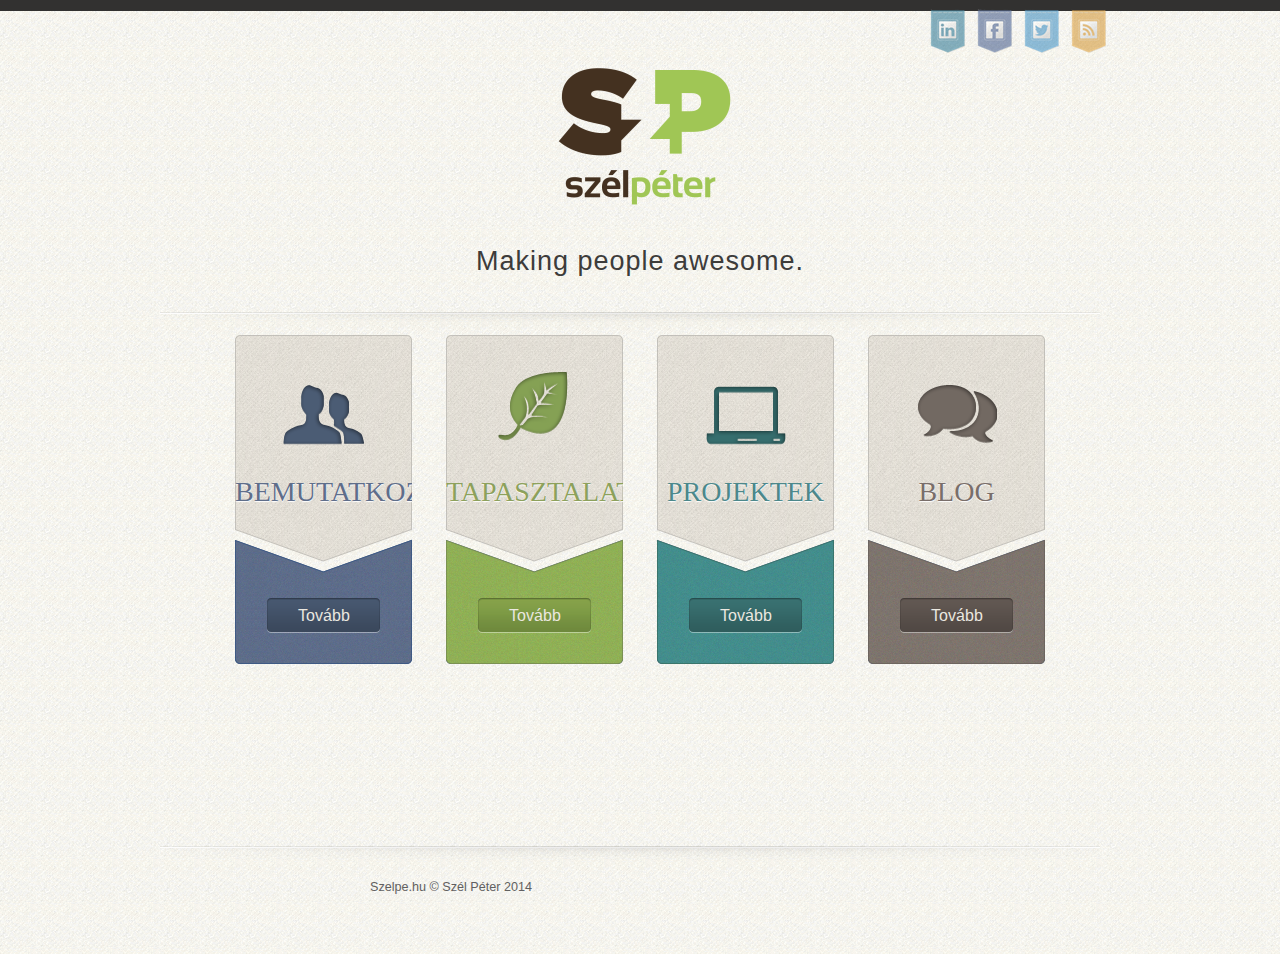
<file: index.html>
<!DOCTYPE html>
<html lang="hu">

<head>
    <meta charset="utf-8" />
    <title>Szél Péter</title>
    <meta name="keywords" content="Szél Péter" />
    <meta name="description" content="Szél Péter, ASP.NET, JavaScript fejlesztő" />
    <link rel="canonical" href="http://szelpeter.hu/" />
    <meta property="og:locale" content="hu_HU" />
    <meta property="og:type" content="website" />
    <meta property="og:title" content="Szél Péter" />
    <meta property="og:description" content="Szél Péter | ASP.NET, JavaScript fejlesztő." />
    <meta property="og:url" content="http://szelpeter.hu/" />
    <meta property="og:site_name" content="Szél Péter" />
    <link rel="stylesheet" href="Styles/fonts.css" type="text/css">
    <link rel="stylesheet" href="Styles/reset.css" type="text/css">
    <link rel="stylesheet" href="Styles/grid.css" type="text/css">
    <link rel="stylesheet" href="Styles/style.css" type="text/css">
    <link rel="stylesheet" href="https://fonts.googleapis.com/css?family=Arimo&subset=latin,latin-ext" type="text/css">
    <meta content="IE=edge,chrome=1" name="X-UA-Compatible" />
    <meta name="msvalidate.01" content="F0E279521137590501399DAA8259F652" />
    <link rel="shortcut icon" type="image/x-icon" href="Images/favicon.ico">
    <style>
        section {
            min-height: 85vh;
        }

        img[src~="Images/me.jpg"] {
            float: right;
        }
    </style>
</head>

<body>
    <section>
        <!--==============================header=================================-->

        <header class="main homepage" style="position: relative">
            <div id="FollowMe" style="top: -55px; right: 10px; width: auto;">
                <a href="https://www.linkedin.com/in/peterszel/" class="Linkedin" target="_blank">
                    <img src="Images/SocialBanners/Linkedin.png" alt="Linkedin" width="48" height="48" />
                </a>
                <a href="https://www.facebook.com/szel.peter" class="Facebook" target="_blank">
                    <img src="Images/SocialBanners/Facebook.png" alt="Facebook" width="48" height="48" />
                </a>
                <a href="https://twitter.com/szelpe" class="Twitter" target="_blank">
                    <img src="Images/SocialBanners/Twitter.png" alt="Twitter" width="48" height="48" />
                </a>
                <a href="/rss" class="RSS" target="_blank">
                    <img src="Images/SocialBanners/RSS.png" alt="RSS" width="48" height="48" />
                </a>
            </div>
            <h1>
                <a class="logo" href="/">
                    Szél Péter
                </a>
            </h1>
            <h3>Making people awesome.</h3>
            <div class="line"></div>
        </header>
        <!--==============================content================================-->
        <main id="mainSelect">
            <ul class="banners">
                <li>
                    <a href="https://www.linkedin.com/in/peterszel/">
                        <span class="ban_grey">
                            <img src="Images/pic_1000.png" alt="" class="pics" />
                            <span class="bannerCont col1">bemutatkozás</span>
                        </span>
                        <span class="grey_part"></span>
                        <span class="ban_color">
                            <img src="Images/banner_1.png" alt="" class="colorNoize" />
                            <div class="btn_anim1">Tovább</div>
                        </span>
                    </a>
                </li>
                <li>
                    <a href="https://www.linkedin.com/in/peterszel/">
                        <span class="ban_grey">
                            <img src="Images/pic_2000.png" alt="" class="pics">
                            <span class="bannerCont col2">tapasztalat</span>
                        </span>
                        <span class="grey_part"></span>
                        <span class="ban_color">
                            <img src="Images/banner_2.png" alt="" class="colorNoize">
                            <div class="btn_anim2">Tovább</div>
                        </span>
                    </a>
                </li>
                <li>
                    <a href="https://www.linkedin.com/in/peterszel/">
                        <span class="ban_grey">
                            <img src="Images/pic_3000.png" alt="" class="pics">
                            <span class="bannerCont col3">projektek</span>
                        </span><span class="grey_part"></span>
                        <span class="ban_color">
                            <img src="Images/banner_3.png" alt="" class="colorNoize">
                            <div class="btn_anim3">Tovább</div>
                        </span>
                    </a>
                </li>
                <li>
                    <a href="https://blog.szelpe.hu">
                        <span class="ban_grey">
                            <img src="Images/pic_4000.png" alt="" class="pics"><span class="bannerCont col4">Blog</span>
                        </span>
                        <span class="grey_part"></span>
                        <span class="ban_color">
                            <img src="Images/banner_4.png" alt="" class="colorNoize">
                            <div class="btn_anim4">Tovább</div>
                        </span>
                    </a>
                </li>
                <!--
        <li class="lastbaner">
            <a href="google.com">
                <span class="ban_grey">
                    <img src="Images/pic_5000.png" alt="" class="pics"><span class="bannerCont col5">kapcsolat</span></span><span class="grey_part"></span>
                <span class="ban_color">
                    <img src="Images/banner_5.png" alt="" class="colorNoize">
                    <span class="btn_anim5">Tovább</span>
                </span>
            </a>
        </li>
        -->
            </ul>
        </main>
    </section>

    <!--==============================footer=================================-->
    <footer>
        <div class="main">
            <div class="lineFooter"></div>
            <div class="footer_fig3">
            </div>
            <div class="footer_fig">
                Szelpe.hu © Szél Péter 2014
            </div>
            <div class="footer_fig2">

            </div>
        </div>
    </footer>
    <script>
        (function (i, s, o, g, r, a, m) {
            i['GoogleAnalyticsObject'] = r; i[r] = i[r] || function () {
                (i[r].q = i[r].q || []).push(arguments)
            }, i[r].l = 1 * new Date(); a = s.createElement(o),
                m = s.getElementsByTagName(o)[0]; a.async = 1; a.src = g; m.parentNode.insertBefore(a, m)
        })(window, document, 'script', '//www.google-analytics.com/analytics.js', 'ga');

        ga('create', 'UA-50177817-2', 'szelpe.hu');
        ga('send', 'pageview');

    </script>
    <script src="Scripts/jquery.js" type="text/javascript"></script>
    <script src="Scripts/jquery.easing.js" type="text/javascript"></script>
    <script src="Scripts/jquery.sprites.js" type="text/javascript"></script>
    <script src="Scripts/script.js" type="text/javascript"></script>
    <script src="Scripts/jquery.scrollTo.min.js" type="text/javascript"></script>
    <script src="Scripts/scroll.js" type="text/javascript"></script>

</body>

</html>
</file>
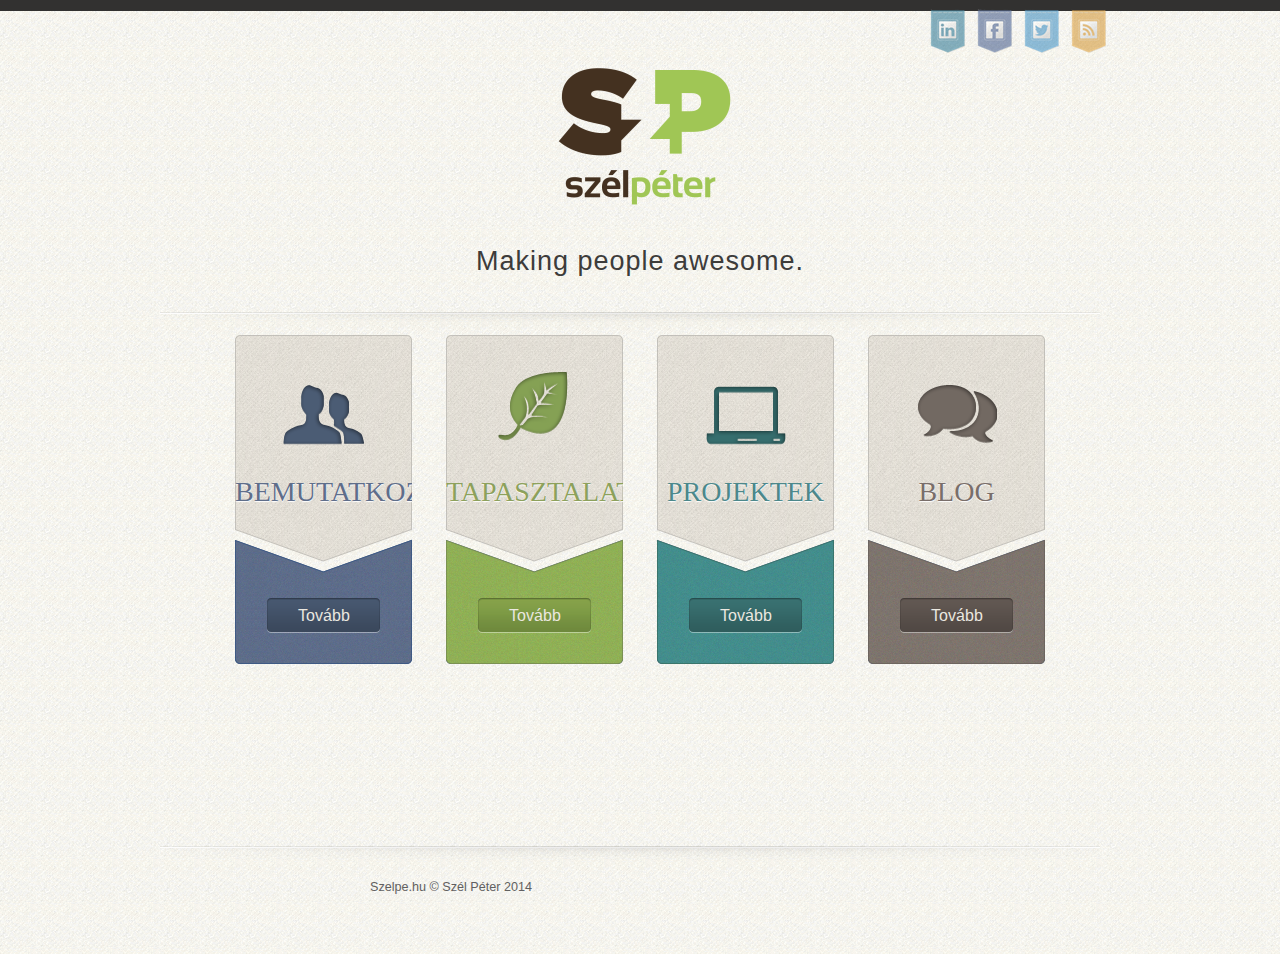
<file: index.src.html>
<!DOCTYPE html>
<html lang="hu">

<head>
    <meta charset="utf-8" />
    <title>Szél Péter</title>
    <meta name="keywords" content="Szél Péter" />
    <meta name="description" content="Szél Péter, ASP.NET, JavaScript fejlesztő" />
    <link rel="canonical" href="http://szelpeter.hu/" />
    <meta property="og:locale" content="hu_HU" />
    <meta property="og:type" content="website" />
    <meta property="og:title" content="Szél Péter" />
    <meta property="og:description" content="Szél Péter | ASP.NET, JavaScript fejlesztő." />
    <meta property="og:url" content="http://szelpeter.hu/" />
    <meta property="og:site_name" content="Szél Péter" />
    <link rel="stylesheet" href="Styles/fonts.css" type="text/css">
    <link rel="stylesheet" href="Styles/reset.css" type="text/css">
    <link rel="stylesheet" href="Styles/grid.css" type="text/css">
    <link rel="stylesheet" href="Styles/style.css" type="text/css">
    <link rel="stylesheet" href="https://fonts.googleapis.com/css?family=Arimo&subset=latin,latin-ext" type="text/css">
    <meta content="IE=edge,chrome=1" name="X-UA-Compatible" />
    <meta name="msvalidate.01" content="F0E279521137590501399DAA8259F652" />
    <link rel="shortcut icon" type="image/x-icon" href="Images/favicon.ico">
    <style>
        section {
            min-height: 85vh;
        }

        img[src~="Images/me.jpg"] {
            float: right;
        }
    </style>
</head>

<body>
    <section>
        <!--==============================header=================================-->

        <header class="main homepage" style="position: relative">
            <div id="FollowMe" style="top: -55px; right: 10px; width: auto;">
                <a href="https://www.linkedin.com/in/peterszel/" class="Linkedin" target="_blank">
                    <img src="Images/SocialBanners/Linkedin.png" alt="Linkedin" width="48" height="48" />
                </a>
                <a href="https://www.facebook.com/szel.peter" class="Facebook" target="_blank">
                    <img src="Images/SocialBanners/Facebook.png" alt="Facebook" width="48" height="48" />
                </a>
                <a href="https://twitter.com/szelpe" class="Twitter" target="_blank">
                    <img src="Images/SocialBanners/Twitter.png" alt="Twitter" width="48" height="48" />
                </a>
                <a href="/rss" class="RSS" target="_blank">
                    <img src="Images/SocialBanners/RSS.png" alt="RSS" width="48" height="48" />
                </a>
            </div>
            <h1>
                <a class="logo" href="/">
                    Szél Péter
                </a>
            </h1>
            <h3>Making people awesome.</h3>
            <div class="line"></div>
        </header>
        <!--==============================content================================-->
        <main id="mainSelect">
            <ul class="banners">
                <li>
                    <a href="https://www.linkedin.com/in/peterszel/">
                        <span class="ban_grey">
                            <img src="Images/pic_1000.png" alt="" class="pics" />
                            <span class="bannerCont col1">bemutatkozás</span>
                        </span>
                        <span class="grey_part"></span>
                        <span class="ban_color">
                            <img src="Images/banner_1.png" alt="" class="colorNoize" />
                            <div class="btn_anim1">Tovább</div>
                        </span>
                    </a>
                </li>
                <li>
                    <a href="https://www.linkedin.com/in/peterszel/">
                        <span class="ban_grey">
                            <img src="Images/pic_2000.png" alt="" class="pics">
                            <span class="bannerCont col2">tapasztalat</span>
                        </span>
                        <span class="grey_part"></span>
                        <span class="ban_color">
                            <img src="Images/banner_2.png" alt="" class="colorNoize">
                            <div class="btn_anim2">Tovább</div>
                        </span>
                    </a>
                </li>
                <li>
                    <a href="https://www.linkedin.com/in/peterszel/">
                        <span class="ban_grey">
                            <img src="Images/pic_3000.png" alt="" class="pics">
                            <span class="bannerCont col3">projektek</span>
                        </span><span class="grey_part"></span>
                        <span class="ban_color">
                            <img src="Images/banner_3.png" alt="" class="colorNoize">
                            <div class="btn_anim3">Tovább</div>
                        </span>
                    </a>
                </li>
                <li>
                    <a href="https://blog.szelpe.hu">
                        <span class="ban_grey">
                            <img src="Images/pic_4000.png" alt="" class="pics"><span class="bannerCont col4">Blog</span>
                        </span>
                        <span class="grey_part"></span>
                        <span class="ban_color">
                            <img src="Images/banner_4.png" alt="" class="colorNoize">
                            <div class="btn_anim4">Tovább</div>
                        </span>
                    </a>
                </li>
                <!--
        <li class="lastbaner">
            <a href="google.com">
                <span class="ban_grey">
                    <img src="Images/pic_5000.png" alt="" class="pics"><span class="bannerCont col5">kapcsolat</span></span><span class="grey_part"></span>
                <span class="ban_color">
                    <img src="Images/banner_5.png" alt="" class="colorNoize">
                    <span class="btn_anim5">Tovább</span>
                </span>
            </a>
        </li>
        -->
            </ul>
        </main>
    </section>

    <!--==============================footer=================================-->
    <footer>
        <div class="main">
            <div class="lineFooter"></div>
            <div class="footer_fig3">
            </div>
            <div class="footer_fig">
                Szelpe.hu © Szél Péter 2014
            </div>
            <div class="footer_fig2">

            </div>
        </div>
    </footer>
    <script>
        (function (i, s, o, g, r, a, m) {
            i['GoogleAnalyticsObject'] = r; i[r] = i[r] || function () {
                (i[r].q = i[r].q || []).push(arguments)
            }, i[r].l = 1 * new Date(); a = s.createElement(o),
                m = s.getElementsByTagName(o)[0]; a.async = 1; a.src = g; m.parentNode.insertBefore(a, m)
        })(window, document, 'script', '//www.google-analytics.com/analytics.js', 'ga');

        ga('create', 'UA-50177817-2', 'szelpe.hu');
        ga('send', 'pageview');

    </script>
    <script src="Scripts/jquery.js" type="text/javascript"></script>
    <script src="Scripts/jquery.easing.js" type="text/javascript"></script>
    <script src="Scripts/jquery.sprites.js" type="text/javascript"></script>
    <script src="Scripts/script.js" type="text/javascript"></script>
    <script src="Scripts/jquery.scrollTo.min.js" type="text/javascript"></script>
    <script src="Scripts/scroll.js" type="text/javascript"></script>

</body>

</html>
</file>
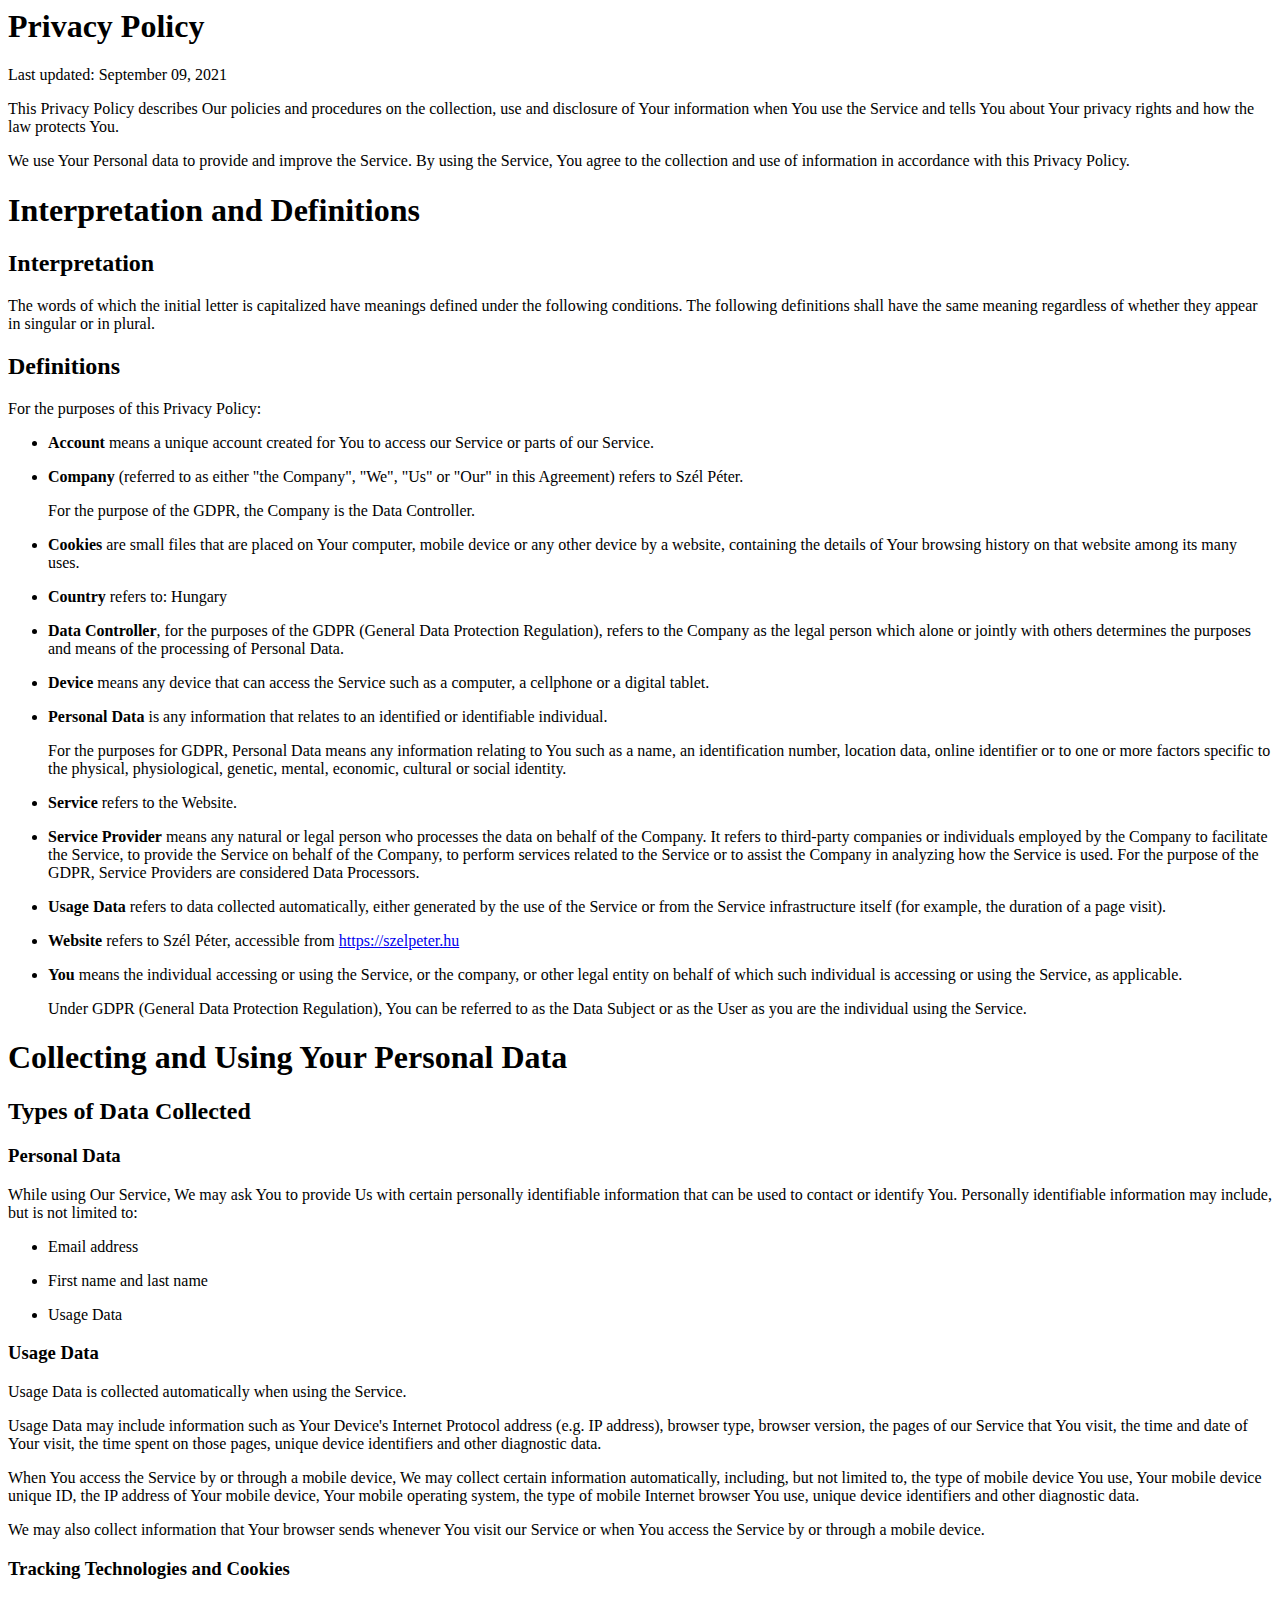
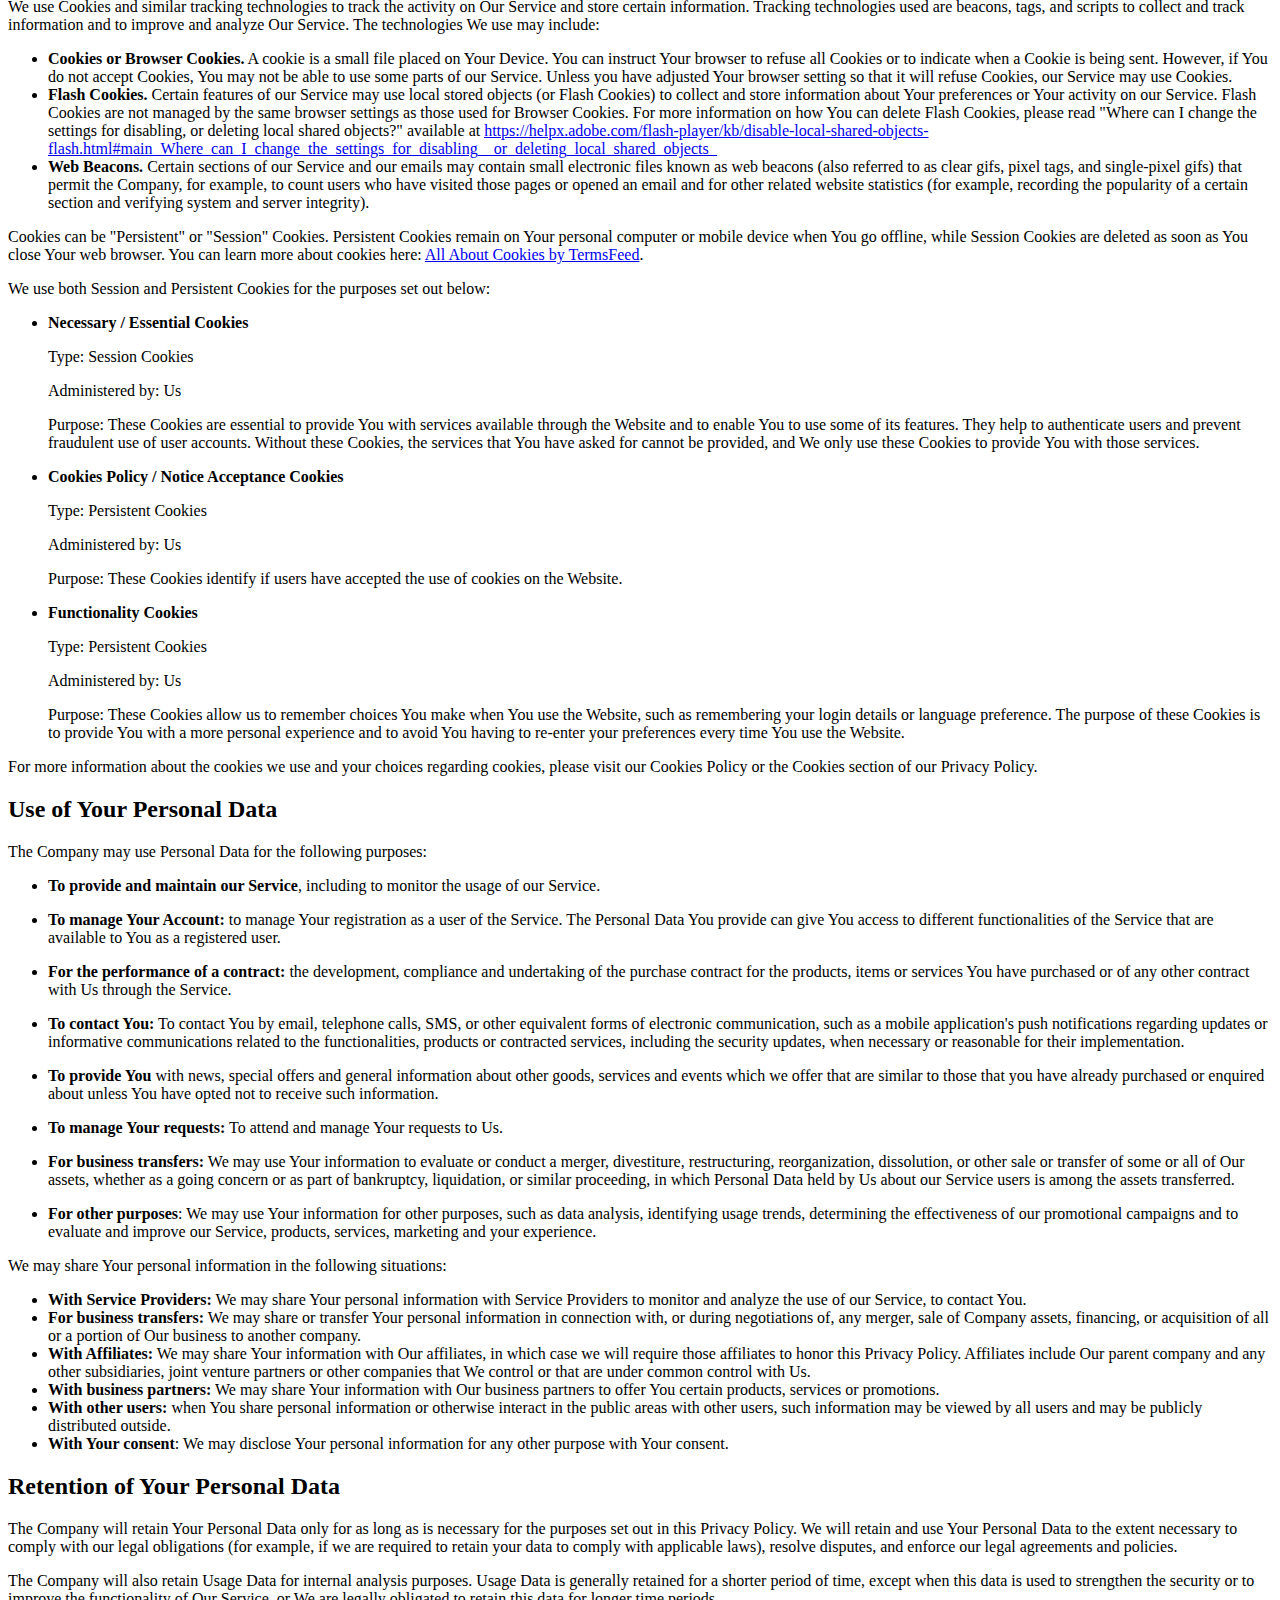
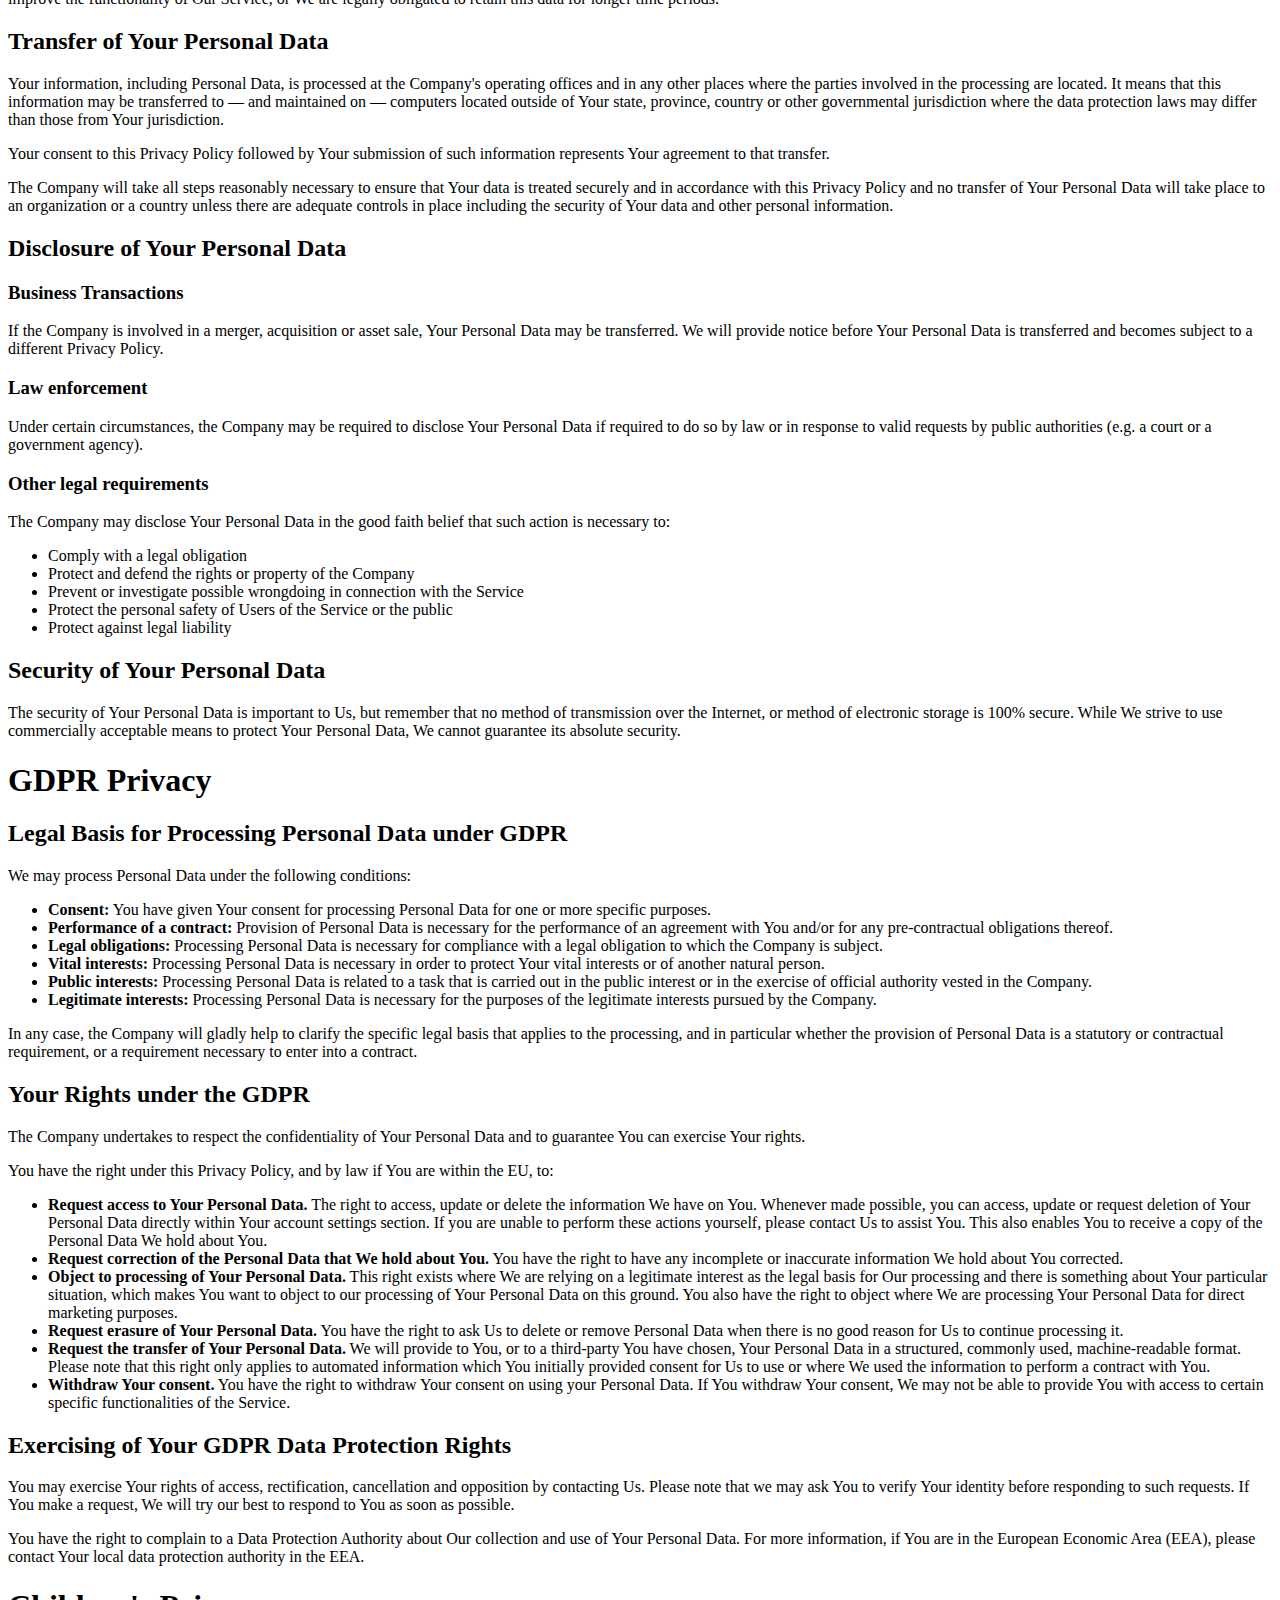
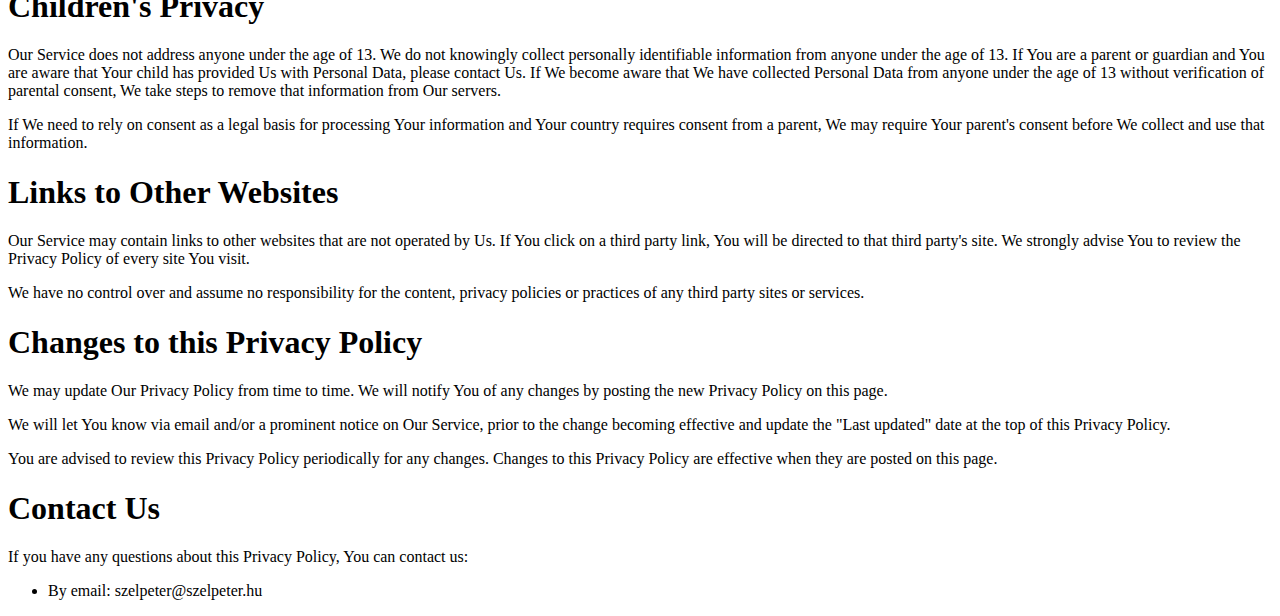
<file: woocommerce-barion/privacy.html>
<html>

<head>
    <meta charset="UTF-8">
    <meta http-equiv="X-UA-Compatible" content="IE=edge">
    <meta name="viewport" content="width=device-width, initial-scale=1.0">
    <title>Privacy Policy</title>
</head>

<body>

    <h1>Privacy Policy</h1>
    <p>Last updated: September 09, 2021</p>
    <p>This Privacy Policy describes Our policies and procedures on the collection, use and disclosure of Your
        information when You use the Service and tells You about Your privacy rights and how the law protects You.</p>
    <p>We use Your Personal data to provide and improve the Service. By using the Service, You agree to the collection
        and use of information in accordance with this Privacy Policy.</p>
    <h1>Interpretation and Definitions</h1>
    <h2>Interpretation</h2>
    <p>The words of which the initial letter is capitalized have meanings defined under the following conditions. The
        following definitions shall have the same meaning regardless of whether they appear in singular or in plural.
    </p>
    <h2>Definitions</h2>
    <p>For the purposes of this Privacy Policy:</p>
    <ul>
        <li>
            <p><strong>Account</strong> means a unique account created for You to access our Service or parts of our
                Service.</p>
        </li>
        <li>
            <p><strong>Company</strong> (referred to as either &quot;the Company&quot;, &quot;We&quot;, &quot;Us&quot;
                or &quot;Our&quot; in this Agreement) refers to Szél Péter.</p>
            <p>For the purpose of the GDPR, the Company is the Data Controller.</p>
        </li>
        <li>
            <p><strong>Cookies</strong> are small files that are placed on Your computer, mobile device or any other
                device by a website, containing the details of Your browsing history on that website among its many
                uses.</p>
        </li>
        <li>
            <p><strong>Country</strong> refers to: Hungary</p>
        </li>
        <li>
            <p><strong>Data Controller</strong>, for the purposes of the GDPR (General Data Protection Regulation),
                refers to the Company as the legal person which alone or jointly with others determines the purposes and
                means of the processing of Personal Data.</p>
        </li>
        <li>
            <p><strong>Device</strong> means any device that can access the Service such as a computer, a cellphone or a
                digital tablet.</p>
        </li>
        <li>
            <p><strong>Personal Data</strong> is any information that relates to an identified or identifiable
                individual.</p>
            <p>For the purposes for GDPR, Personal Data means any information relating to You such as a name, an
                identification number, location data, online identifier or to one or more factors specific to the
                physical, physiological, genetic, mental, economic, cultural or social identity.</p>
        </li>
        <li>
            <p><strong>Service</strong> refers to the Website.</p>
        </li>
        <li>
            <p><strong>Service Provider</strong> means any natural or legal person who processes the data on behalf of
                the Company. It refers to third-party companies or individuals employed by the Company to facilitate the
                Service, to provide the Service on behalf of the Company, to perform services related to the Service or
                to assist the Company in analyzing how the Service is used.
                For the purpose of the GDPR, Service Providers are considered Data Processors.</p>
        </li>
        <li>
            <p><strong>Usage Data</strong> refers to data collected automatically, either generated by the use of the
                Service or from the Service infrastructure itself (for example, the duration of a page visit).</p>
        </li>
        <li>
            <p><strong>Website</strong> refers to Szél Péter, accessible from <a href="https://szelpeter.hu"
                    rel="external nofollow noopener" target="_blank">https://szelpeter.hu</a></p>
        </li>
        <li>
            <p><strong>You</strong> means the individual accessing or using the Service, or the company, or other legal
                entity on behalf of which such individual is accessing or using the Service, as applicable.</p>
            <p>Under GDPR (General Data Protection Regulation), You can be referred to as the Data Subject or as the
                User as you are the individual using the Service.</p>
        </li>
    </ul>
    <h1>Collecting and Using Your Personal Data</h1>
    <h2>Types of Data Collected</h2>
    <h3>Personal Data</h3>
    <p>While using Our Service, We may ask You to provide Us with certain personally identifiable information that can
        be used to contact or identify You. Personally identifiable information may include, but is not limited to:</p>
    <ul>
        <li>
            <p>Email address</p>
        </li>
        <li>
            <p>First name and last name</p>
        </li>
        <li>
            <p>Usage Data</p>
        </li>
    </ul>
    <h3>Usage Data</h3>
    <p>Usage Data is collected automatically when using the Service.</p>
    <p>Usage Data may include information such as Your Device's Internet Protocol address (e.g. IP address), browser
        type, browser version, the pages of our Service that You visit, the time and date of Your visit, the time spent
        on those pages, unique device identifiers and other diagnostic data.</p>
    <p>When You access the Service by or through a mobile device, We may collect certain information automatically,
        including, but not limited to, the type of mobile device You use, Your mobile device unique ID, the IP address
        of Your mobile device, Your mobile operating system, the type of mobile Internet browser You use, unique device
        identifiers and other diagnostic data.</p>
    <p>We may also collect information that Your browser sends whenever You visit our Service or when You access the
        Service by or through a mobile device.</p>
    <h3>Tracking Technologies and Cookies</h3>
    <p>We use Cookies and similar tracking technologies to track the activity on Our Service and store certain
        information. Tracking technologies used are beacons, tags, and scripts to collect and track information and to
        improve and analyze Our Service. The technologies We use may include:</p>
    <ul>
        <li><strong>Cookies or Browser Cookies.</strong> A cookie is a small file placed on Your Device. You can
            instruct Your browser to refuse all Cookies or to indicate when a Cookie is being sent. However, if You do
            not accept Cookies, You may not be able to use some parts of our Service. Unless you have adjusted Your
            browser setting so that it will refuse Cookies, our Service may use Cookies.</li>
        <li><strong>Flash Cookies.</strong> Certain features of our Service may use local stored objects (or Flash
            Cookies) to collect and store information about Your preferences or Your activity on our Service. Flash
            Cookies are not managed by the same browser settings as those used for Browser Cookies. For more information
            on how You can delete Flash Cookies, please read &quot;Where can I change the settings for disabling, or
            deleting local shared objects?&quot; available at <a
                href="https://helpx.adobe.com/flash-player/kb/disable-local-shared-objects-flash.html#main_Where_can_I_change_the_settings_for_disabling__or_deleting_local_shared_objects_"
                rel="external nofollow noopener"
                target="_blank">https://helpx.adobe.com/flash-player/kb/disable-local-shared-objects-flash.html#main_Where_can_I_change_the_settings_for_disabling__or_deleting_local_shared_objects_</a>
        </li>
        <li><strong>Web Beacons.</strong> Certain sections of our Service and our emails may contain small electronic
            files known as web beacons (also referred to as clear gifs, pixel tags, and single-pixel gifs) that permit
            the Company, for example, to count users who have visited those pages or opened an email and for other
            related website statistics (for example, recording the popularity of a certain section and verifying system
            and server integrity).</li>
    </ul>
    <p>Cookies can be &quot;Persistent&quot; or &quot;Session&quot; Cookies. Persistent Cookies remain on Your personal
        computer or mobile device when You go offline, while Session Cookies are deleted as soon as You close Your web
        browser. You can learn more about cookies here: <a href="https://www.termsfeed.com/blog/cookies/"
            target="_blank">All About Cookies by TermsFeed</a>.</p>
    <p>We use both Session and Persistent Cookies for the purposes set out below:</p>
    <ul>
        <li>
            <p><strong>Necessary / Essential Cookies</strong></p>
            <p>Type: Session Cookies</p>
            <p>Administered by: Us</p>
            <p>Purpose: These Cookies are essential to provide You with services available through the Website and to
                enable You to use some of its features. They help to authenticate users and prevent fraudulent use of
                user accounts. Without these Cookies, the services that You have asked for cannot be provided, and We
                only use these Cookies to provide You with those services.</p>
        </li>
        <li>
            <p><strong>Cookies Policy / Notice Acceptance Cookies</strong></p>
            <p>Type: Persistent Cookies</p>
            <p>Administered by: Us</p>
            <p>Purpose: These Cookies identify if users have accepted the use of cookies on the Website.</p>
        </li>
        <li>
            <p><strong>Functionality Cookies</strong></p>
            <p>Type: Persistent Cookies</p>
            <p>Administered by: Us</p>
            <p>Purpose: These Cookies allow us to remember choices You make when You use the Website, such as
                remembering your login details or language preference. The purpose of these Cookies is to provide You
                with a more personal experience and to avoid You having to re-enter your preferences every time You use
                the Website.</p>
        </li>
    </ul>
    <p>For more information about the cookies we use and your choices regarding cookies, please visit our Cookies Policy
        or the Cookies section of our Privacy Policy.</p>
    <h2>Use of Your Personal Data</h2>
    <p>The Company may use Personal Data for the following purposes:</p>
    <ul>
        <li>
            <p><strong>To provide and maintain our Service</strong>, including to monitor the usage of our Service.</p>
        </li>
        <li>
            <p><strong>To manage Your Account:</strong> to manage Your registration as a user of the Service. The
                Personal Data You provide can give You access to different functionalities of the Service that are
                available to You as a registered user.</p>
        </li>
        <li>
            <p><strong>For the performance of a contract:</strong> the development, compliance and undertaking of the
                purchase contract for the products, items or services You have purchased or of any other contract with
                Us through the Service.</p>
        </li>
        <li>
            <p><strong>To contact You:</strong> To contact You by email, telephone calls, SMS, or other equivalent forms
                of electronic communication, such as a mobile application's push notifications regarding updates or
                informative communications related to the functionalities, products or contracted services, including
                the security updates, when necessary or reasonable for their implementation.</p>
        </li>
        <li>
            <p><strong>To provide You</strong> with news, special offers and general information about other goods,
                services and events which we offer that are similar to those that you have already purchased or enquired
                about unless You have opted not to receive such information.</p>
        </li>
        <li>
            <p><strong>To manage Your requests:</strong> To attend and manage Your requests to Us.</p>
        </li>
        <li>
            <p><strong>For business transfers:</strong> We may use Your information to evaluate or conduct a merger,
                divestiture, restructuring, reorganization, dissolution, or other sale or transfer of some or all of Our
                assets, whether as a going concern or as part of bankruptcy, liquidation, or similar proceeding, in
                which Personal Data held by Us about our Service users is among the assets transferred.</p>
        </li>
        <li>
            <p><strong>For other purposes</strong>: We may use Your information for other purposes, such as data
                analysis, identifying usage trends, determining the effectiveness of our promotional campaigns and to
                evaluate and improve our Service, products, services, marketing and your experience.</p>
        </li>
    </ul>
    <p>We may share Your personal information in the following situations:</p>
    <ul>
        <li><strong>With Service Providers:</strong> We may share Your personal information with Service Providers to
            monitor and analyze the use of our Service, to contact You.</li>
        <li><strong>For business transfers:</strong> We may share or transfer Your personal information in connection
            with, or during negotiations of, any merger, sale of Company assets, financing, or acquisition of all or a
            portion of Our business to another company.</li>
        <li><strong>With Affiliates:</strong> We may share Your information with Our affiliates, in which case we will
            require those affiliates to honor this Privacy Policy. Affiliates include Our parent company and any other
            subsidiaries, joint venture partners or other companies that We control or that are under common control
            with Us.</li>
        <li><strong>With business partners:</strong> We may share Your information with Our business partners to offer
            You certain products, services or promotions.</li>
        <li><strong>With other users:</strong> when You share personal information or otherwise interact in the public
            areas with other users, such information may be viewed by all users and may be publicly distributed outside.
        </li>
        <li><strong>With Your consent</strong>: We may disclose Your personal information for any other purpose with
            Your consent.</li>
    </ul>
    <h2>Retention of Your Personal Data</h2>
    <p>The Company will retain Your Personal Data only for as long as is necessary for the purposes set out in this
        Privacy Policy. We will retain and use Your Personal Data to the extent necessary to comply with our legal
        obligations (for example, if we are required to retain your data to comply with applicable laws), resolve
        disputes, and enforce our legal agreements and policies.</p>
    <p>The Company will also retain Usage Data for internal analysis purposes. Usage Data is generally retained for a
        shorter period of time, except when this data is used to strengthen the security or to improve the functionality
        of Our Service, or We are legally obligated to retain this data for longer time periods.</p>
    <h2>Transfer of Your Personal Data</h2>
    <p>Your information, including Personal Data, is processed at the Company's operating offices and in any other
        places where the parties involved in the processing are located. It means that this information may be
        transferred to — and maintained on — computers located outside of Your state, province, country or other
        governmental jurisdiction where the data protection laws may differ than those from Your jurisdiction.</p>
    <p>Your consent to this Privacy Policy followed by Your submission of such information represents Your agreement to
        that transfer.</p>
    <p>The Company will take all steps reasonably necessary to ensure that Your data is treated securely and in
        accordance with this Privacy Policy and no transfer of Your Personal Data will take place to an organization or
        a country unless there are adequate controls in place including the security of Your data and other personal
        information.</p>
    <h2>Disclosure of Your Personal Data</h2>
    <h3>Business Transactions</h3>
    <p>If the Company is involved in a merger, acquisition or asset sale, Your Personal Data may be transferred. We will
        provide notice before Your Personal Data is transferred and becomes subject to a different Privacy Policy.</p>
    <h3>Law enforcement</h3>
    <p>Under certain circumstances, the Company may be required to disclose Your Personal Data if required to do so by
        law or in response to valid requests by public authorities (e.g. a court or a government agency).</p>
    <h3>Other legal requirements</h3>
    <p>The Company may disclose Your Personal Data in the good faith belief that such action is necessary to:</p>
    <ul>
        <li>Comply with a legal obligation</li>
        <li>Protect and defend the rights or property of the Company</li>
        <li>Prevent or investigate possible wrongdoing in connection with the Service</li>
        <li>Protect the personal safety of Users of the Service or the public</li>
        <li>Protect against legal liability</li>
    </ul>
    <h2>Security of Your Personal Data</h2>
    <p>The security of Your Personal Data is important to Us, but remember that no method of transmission over the
        Internet, or method of electronic storage is 100% secure. While We strive to use commercially acceptable means
        to protect Your Personal Data, We cannot guarantee its absolute security.</p>
    <h1>GDPR Privacy</h1>
    <h2>Legal Basis for Processing Personal Data under GDPR</h2>
    <p>We may process Personal Data under the following conditions:</p>
    <ul>
        <li><strong>Consent:</strong> You have given Your consent for processing Personal Data for one or more specific
            purposes.</li>
        <li><strong>Performance of a contract:</strong> Provision of Personal Data is necessary for the performance of
            an agreement with You and/or for any pre-contractual obligations thereof.</li>
        <li><strong>Legal obligations:</strong> Processing Personal Data is necessary for compliance with a legal
            obligation to which the Company is subject.</li>
        <li><strong>Vital interests:</strong> Processing Personal Data is necessary in order to protect Your vital
            interests or of another natural person.</li>
        <li><strong>Public interests:</strong> Processing Personal Data is related to a task that is carried out in the
            public interest or in the exercise of official authority vested in the Company.</li>
        <li><strong>Legitimate interests:</strong> Processing Personal Data is necessary for the purposes of the
            legitimate interests pursued by the Company.</li>
    </ul>
    <p>In any case, the Company will gladly help to clarify the specific legal basis that applies to the processing, and
        in particular whether the provision of Personal Data is a statutory or contractual requirement, or a requirement
        necessary to enter into a contract.</p>
    <h2>Your Rights under the GDPR</h2>
    <p>The Company undertakes to respect the confidentiality of Your Personal Data and to guarantee You can exercise
        Your rights.</p>
    <p>You have the right under this Privacy Policy, and by law if You are within the EU, to:</p>
    <ul>
        <li><strong>Request access to Your Personal Data.</strong> The right to access, update or delete the information
            We have on You. Whenever made possible, you can access, update or request deletion of Your Personal Data
            directly within Your account settings section. If you are unable to perform these actions yourself, please
            contact Us to assist You. This also enables You to receive a copy of the Personal Data We hold about You.
        </li>
        <li><strong>Request correction of the Personal Data that We hold about You.</strong> You have the right to have
            any incomplete or inaccurate information We hold about You corrected.</li>
        <li><strong>Object to processing of Your Personal Data.</strong> This right exists where We are relying on a
            legitimate interest as the legal basis for Our processing and there is something about Your particular
            situation, which makes You want to object to our processing of Your Personal Data on this ground. You also
            have the right to object where We are processing Your Personal Data for direct marketing purposes.</li>
        <li><strong>Request erasure of Your Personal Data.</strong> You have the right to ask Us to delete or remove
            Personal Data when there is no good reason for Us to continue processing it.</li>
        <li><strong>Request the transfer of Your Personal Data.</strong> We will provide to You, or to a third-party You
            have chosen, Your Personal Data in a structured, commonly used, machine-readable format. Please note that
            this right only applies to automated information which You initially provided consent for Us to use or where
            We used the information to perform a contract with You.</li>
        <li><strong>Withdraw Your consent.</strong> You have the right to withdraw Your consent on using your Personal
            Data. If You withdraw Your consent, We may not be able to provide You with access to certain specific
            functionalities of the Service.</li>
    </ul>
    <h2>Exercising of Your GDPR Data Protection Rights</h2>
    <p>You may exercise Your rights of access, rectification, cancellation and opposition by contacting Us. Please note
        that we may ask You to verify Your identity before responding to such requests. If You make a request, We will
        try our best to respond to You as soon as possible.</p>
    <p>You have the right to complain to a Data Protection Authority about Our collection and use of Your Personal Data.
        For more information, if You are in the European Economic Area (EEA), please contact Your local data protection
        authority in the EEA.</p>
    <h1>Children's Privacy</h1>
    <p>Our Service does not address anyone under the age of 13. We do not knowingly collect personally identifiable
        information from anyone under the age of 13. If You are a parent or guardian and You are aware that Your child
        has provided Us with Personal Data, please contact Us. If We become aware that We have collected Personal Data
        from anyone under the age of 13 without verification of parental consent, We take steps to remove that
        information from Our servers.</p>
    <p>If We need to rely on consent as a legal basis for processing Your information and Your country requires consent
        from a parent, We may require Your parent's consent before We collect and use that information.</p>
    <h1>Links to Other Websites</h1>
    <p>Our Service may contain links to other websites that are not operated by Us. If You click on a third party link,
        You will be directed to that third party's site. We strongly advise You to review the Privacy Policy of every
        site You visit.</p>
    <p>We have no control over and assume no responsibility for the content, privacy policies or practices of any third
        party sites or services.</p>
    <h1>Changes to this Privacy Policy</h1>
    <p>We may update Our Privacy Policy from time to time. We will notify You of any changes by posting the new Privacy
        Policy on this page.</p>
    <p>We will let You know via email and/or a prominent notice on Our Service, prior to the change becoming effective
        and update the &quot;Last updated&quot; date at the top of this Privacy Policy.</p>
    <p>You are advised to review this Privacy Policy periodically for any changes. Changes to this Privacy Policy are
        effective when they are posted on this page.</p>
    <h1>Contact Us</h1>
    <p>If you have any questions about this Privacy Policy, You can contact us:</p>
    <ul>
        <li>By email: szelpeter@szelpeter.hu</li>
    </ul>
</body>

</html>
</file>
<file: Styles/fonts.css>
@font-face {
  font-family: 'Anton';
  font-style: normal;
  font-weight: 400;
  src: local('Anton'), url(https://themes.googleusercontent.com/static/fonts/anton/v3/tilmJBBU81h1G7ZsdY3Hmw.woff) format('woff');
}
@font-face {
  font-family: 'Philosopher';
  src: url('../Fonts/Philosopher.otf');
}

@font-face {
  font-family: 'Open Sans';
  font-style: normal;
  font-weight: 400;
  src: local('Open Sans'), local('OpenSans'), url(https://themes.googleusercontent.com/static/fonts/opensans/v6/u-WUoqrET9fUeobQW7jkRT8E0i7KZn-EPnyo3HZu7kw.woff) format('woff');
}
</file>
<file: Styles/grid.css>
/*
	Variable Grid System.
	Learn more ~ http://www.spry-soft.com/grids/
	Based on 960 Grid System - http://960.gs/

	Licensed under GPL and MIT.
*/

/*
  Forces backgrounds to span full width,
  even if there is horizontal scrolling.
  Increase this if your layout is wider.

  Note: IE6 works fine without this fix.
*/

body {
  min-width: 960px;
}

/* Containers
----------------------------------------------------------------------------------------------------*/
.container_16 {
	margin: 0 auto;
	margin-right: auto;
	width: 960px;
	margin-top: 0px;
}

/* Grid >> Global
----------------------------------------------------------------------------------------------------*/
.page0{
    margin-top: 430px;
}
.page1{
    margin-top: 52px;
}
.page2{
    margin-top: 0px;
}
.page3{
    margin-top: 52px;
}
.page4{
    margin-top: 52px;
    margin-bottom: 21px;
}
.page5{
    margin-top: 52px;
    margin-bottom: 44px;
}
.page6{
    margin-top: 52px;
    margin-bottom: 44px;
}
.grid_1,
.grid_2,
.grid_3,
.grid_4,
.grid_5,
.grid_6,
.grid_7,
.grid_8,
.grid_9,
.grid_10,
.grid_11,
.grid_12,
.grid_13,
.grid_14,
.grid_15,
.grid_16 {
	display:inline;
	float: left;
	position: relative;
	margin-left: 0px;
	margin-right: 0px;
}
grid_5.marg4{}
.gridPage4{
    margin-left: 24px;
    width: 635px;
}




.push_1, .pull_1,
.push_2, .pull_2,
.push_3, .pull_3,
.push_4, .pull_4,
.push_5, .pull_5,
.push_6, .pull_6,
.push_7, .pull_7,
.push_8, .pull_8,
.push_9, .pull_9,
.push_10, .pull_10,
.push_11, .pull_11,
.push_12, .pull_12,
.push_13, .pull_13,
.push_14, .pull_14,
.push_15, .pull_15,
.push_16, .pull_16 {
	position:relative;
}


/* Grid >> Children (Alpha ~ First, Omega ~ Last)
----------------------------------------------------------------------------------------------------*/

.alpha {
	margin-left: 0;
}

.omega {
	margin-right: 0;
}

/* Grid >> 16 Columns
----------------------------------------------------------------------------------------------------*/


.container_16 .grid_1 {
	width:40px;
}

.container_16 .grid_2 {
	width:100px;
}

.container_16 .grid_3 {
	width:160px;
}

.container_16 .grid_4 {
	width:220px;
}

.container_16 .grid_5 {
	width:280px;
	margin-right: -4px;
	z-index: 4;
}
.container_16 .grid_5 {
	width:280px;
	z-index: 4;
}
.marg444{
    position: relative;
    left: 23px;
}
.container_16 .grid_6 {
	width: 340px;
}

.container_16 .grid_7 {
	width:400px;
}

.container_16 .grid_8 {
	width:460px;
}

.container_16 .grid_9 {
	width:520px;
}

.container_16 .grid_10 {
    width: 576px;
}
.container_16 .grid_11 {
	width:640px;
	margin-right: -4px;
}

.container_16 .grid_12 {
	width:700px;
}

.container_16 .grid_13 {
	width:760px;
}

.container_16 .grid_14 {
	width:820px;
}

.container_16 .grid_15 {
	width:880px;
}

.container_16 .grid_16 {
	width:940px;
}




/* Prefix Extra Space >> 16 Columns
----------------------------------------------------------------------------------------------------*/


.container_16 .prefix_1 {
	padding-left: 24px;
}

.container_16 .prefix_2 {
	padding-left:120px;
}

.container_16 .prefix_3 {
	padding-left:180px;
}

.container_16 .prefix_4 {
	padding-left:240px;
}

.container_16 .prefix_5 {
	padding-left:300px;
}

.container_16 .prefix_6 {
	padding-left:360px;
}

.container_16 .prefix_7 {
	padding-left:420px;
}

.container_16 .prefix_8 {
	padding-left:480px;
}

.container_16 .prefix_9 {
	padding-left:540px;
}

.container_16 .prefix_10 {
	padding-left:600px;
}

.container_16 .prefix_11 {
	padding-left:660px;
}

.container_16 .prefix_12 {
	padding-left:720px;
}

.container_16 .prefix_13 {
	padding-left:780px;
}

.container_16 .prefix_14 {
	padding-left:840px;
}

.container_16 .prefix_15 {
	padding-left:900px;
}



/* Suffix Extra Space >> 16 Columns
----------------------------------------------------------------------------------------------------*/


.container_16 .suffix_1 {
	padding-right:60px;
}

.container_16 .suffix_2 {
	padding-right:120px;
}

.container_16 .suffix_3 {
	padding-right:180px;
}

.container_16 .suffix_4 {
	padding-right:240px;
}

.container_16 .suffix_5 {
	padding-right:300px;
}

.container_16 .suffix_6 {
	padding-right:360px;
}

.container_16 .suffix_7 {
	padding-right:420px;
}

.container_16 .suffix_8 {
	padding-right:480px;
}

.container_16 .suffix_9 {
	padding-right:540px;
}

.container_16 .suffix_10 {
	padding-right:600px;
}

.container_16 .suffix_11 {
	padding-right:660px;
}

.container_16 .suffix_12 {
	padding-right:720px;
}

.container_16 .suffix_13 {
	padding-right:780px;
}

.container_16 .suffix_14 {
	padding-right:840px;
}

.container_16 .suffix_15 {
	padding-right:900px;
}



/* Push Space >> 16 Columns
----------------------------------------------------------------------------------------------------*/


.container_16 .push_1 {
	left:60px;
}

.container_16 .push_2 {
	left:120px;
}

.container_16 .push_3 {
	left:180px;
}

.container_16 .push_4 {
	left:240px;
}

.container_16 .push_5 {
	left:300px;
}

.container_16 .push_6 {
	left:360px;
}

.container_16 .push_7 {
	left:420px;
}

.container_16 .push_8 {
	left:480px;
}

.container_16 .push_9 {
	left:540px;
}

.container_16 .push_10 {
	left:600px;
}

.container_16 .push_11 {
	left:660px;
}

.container_16 .push_12 {
	left:720px;
}

.container_16 .push_13 {
	left:780px;
}

.container_16 .push_14 {
	left:840px;
}

.container_16 .push_15 {
	left:900px;
}



/* Pull Space >> 16 Columns
----------------------------------------------------------------------------------------------------*/


.container_16 .pull_1 {
	left:-60px;
}

.container_16 .pull_2 {
	left:-120px;
}

.container_16 .pull_3 {
	left:-180px;
}

.container_16 .pull_4 {
	left:-240px;
}

.container_16 .pull_5 {
	left:-300px;
}

.container_16 .pull_6 {
	left:-360px;
}

.container_16 .pull_7 {
	left:-420px;
}

.container_16 .pull_8 {
	left:-480px;
}

.container_16 .pull_9 {
	left:-540px;
}

.container_16 .pull_10 {
	left:-600px;
}

.container_16 .pull_11 {
	left:-660px;
}

.container_16 .pull_12 {
	left:-720px;
}

.container_16 .pull_13 {
	left:-780px;
}

.container_16 .pull_14 {
	left:-840px;
}

.container_16 .pull_15 {
	left:-900px;
}




/* `Clear Floated Elements
----------------------------------------------------------------------------------------------------*/

/* http://sonspring.com/journal/clearing-floats */

.clear {
  clear: both;
  display: block;
  overflow: hidden;
  visibility: hidden;
  width: 0;
  height: 0;
}

/* http://www.yuiblog.com/blog/2010/09/27/clearfix-reloaded-overflowhidden-demystified */

.clearfix:before,
.clearfix:after {
  content: '\0020';
  display: block;
  overflow: hidden;
  visibility: hidden;
  width: 0;
  height: 0;
}

.clearfix:after {
  clear: both;
}

/*
  The following zoom:1 rule is specifically for IE6 + IE7.
  Move to separate stylesheet if invalid CSS is a problem.
*/

.clearfix {
  zoom: 1;
}
</file>
<file: Styles/style.css>
/* Getting the new tags to behave */
article, aside, audio, canvas, command, datalist, details, embed, figcaption, figure, main, footer, header, hgroup, keygen, meter, nav, output, progress, section, source, video {display:block;}
mark, rp, rt, ruby, summary, time {display:inline;}
/* Global properties ======================================================== */
html {width:100%; height:100%;}

body { 	 
	font-family: 'Open Sans', "Cambria", Arial, Helvetica, sans-serif;
	color: #616060;
	min-width: 960px;
	font-size: 18px;
	line-height: 1.5em;
	background: url(../Images/back0000.png);
    border-top: solid 11px #323130;
}

/* Headings */
h1,h2,h3,h4,h5,h6 { 
    font-weight: normal;
    font-family: 'Open Sans', Tahoma, Arial, Helvetica, sans-serif;
    margin:  .3em 0 .15em 0;
    line-height: normal;
}

h1 { font-size: 3.3em; margin: 50px 0px 35px 0px;}
h2 { font-size: 2.5em; }
h3 { font-size: 1.5em; }
h4 { font-size: 1.231em; }

p { padding-bottom: 18px; padding-right: 5px;}

h1 .logo
{
    text-indent: -10000px;
    overflow: hidden;
    background: url(../Images/logo.png) top center no-repeat;
    display: block;
    height: 150px;
    width: 234px;
    margin: auto;
}

#branding 
{   
    font-family: 'Philosopher', 'Times New Roman', Tahoma, Arial, Helvetica, sans-serif;
    letter-spacing: 3px;
    text-shadow: 0px 0px 2px grey;
}

.homepage #branding
{   
    font-size: 3em;
    letter-spacing: 10px;
    margin: 15px 0 0 0;
    padding: 20px 0;
}

::selection {
    background: #F8E7B2;
}

#messages {
    border: solid thin grey;
    border-radius: 4px;
    padding: 10px 10px 10px 20px;
    margin: 10px 0 10px 0;
    box-shadow: 0px 0px 3px grey;
    background: rgb(243, 242, 214);
    font: 0.9em/1.8em 'Segoe UI';
}

.message-Error {
    color: rgb(173, 50, 50);
}

.content {
    min-height: 450px;
}

/*********************************layouts & alignment**********************************/
.fleft {float:left;margin: 0px 22px 39px 0px;}
.fright {float:right;}
.alignright {text-align:right;}
.aligncenter {text-align:center;}
.clear { clear: both; display: block; overflow: hidden; visibility: hidden; width: 0; height: 0;}
/*********************************indents**********************************/
p {margin: 0px;}
/*********************************links**********************************/
a,
.menu li a,
.list-1 li a,
.list-2 li a,
.logo {text-decoration:none; color: #C07B2F;}

a:hover,a:focus {
    color: #7DB329;
    text-decoration: none;
    transition: all 0.3s cubic-bezier(0.42, 0, 0.58, 1) 0;
}

h1 a, h2 a, h3 a {
    color: #636363;
}

h1 a:hover, h2 a:hover, h3 a:hover, h1 a:focus, h2 a:focus, h3 a:focus {
    color: #323130;
}
/*********************************header*************************************/
.discr_log{ color: #a39d99; font: 18px Georgia; font-style: italic; font-weight: 500; margin: 10px 0px 20px; letter-spacing: inherit; padding: 0;}
.forSoc{
    float: left;
    width: 110px;
    margin-right: 10px;
}

header .line {
    margin:  0 auto;
    width: 960px;
}

.not_homepage .zone-header {
    position: relative;
    background-color: white;
    border: solid thin #D3D3D3;
    margin: 0 auto;
    width: 1000px;
    box-shadow: 0px 0px 8px #000000;
}

.not_homepage h1, .not_homepage h2  {
    display: inline-block;
    vertical-align: middle;
    position: relative;
}

.not_homepage h1 {
    font-size: 1.3em;
    margin: 8px 15px;
}

.not_homepage #logo {
    margin-left: 5px;
    vertical-align: middle;
    position: relative;
}

.homepage #logo {
    width: 50px;    
    height: 50px;
    float: left;
    padding: 20px;
}

.not_homepage h2 {
    font-size: 15px;
    margin: 0px;
    margin: 8px 0px;
}

#FollowMe {
    position: absolute;
    top: 37px;
    z-index: 1;
    width: 100%;
    text-align: right;
}

#Share a,
#FollowMe a {
    opacity: 0.5;
    height: 100%;
    display: inline-block;
}

#Share a:hover, #Share a:focus,
#FollowMe a:hover, #FollowMe a:focus {
    opacity: 1;
}

#FollowMe img {
    margin:  0 -3px;
}
/*** MENU ***/
nav {
    width: 100%;  
    height: 100%;  
    margin-top: 0px;  
    display:block;  
    clear: both;
    text-align: right;
    position: absolute;
}
nav:before {
    content: '';
    display: inline-block;
    vertical-align: middle;
    height: 100%;
}
nav a {
    display: inline-block;
    vertical-align: middle;
    padding: 2px 10px 2px 10px;
    margin: 0px 5px 0px 5px;
    font: 0.8em/1.6em 'Segoe UI';
    border: 1px solid rgba(0,0,0,0);
    letter-spacing: 1px;
}
nav a:hover {
    box-shadow: 0px 0px 3px grey;
    border: 1px solid #B3B3B3;
    border-radius: 4px;
    background: rgba(255, 255, 255, 0.3);
    color: #C07B2F;
    transition: all 0.3s;
}

nav a.current {
    color: #C0C0C0;
}

.current:hover {
    border: 1px solid rgba(0,0,0,0);
    color: #C0C0C0;
    box-shadow: 0px 0px 0px;
    cursor: default;
}

.backSub{position: absolute; width: 177px;height: 29px;left: -38px; top: -6px; background:#323130}
.twitter{
    margin: 15px 24px 0px 0px;
    position: relative;
}
/*********************************content*************************************/
.tags,
.commentcount a,
.published {
    font-size: 0.8em;
    color: #B3B3B3;
}


.tags a {
    color: #B3B3B3;
}


.tags a:hover,
.commentcount a:hover {
    text-decoration:  underline;
    color: #939393;
}

.blog-posts .published:after {
    content: " - ";
}

.commentcount,
.published,
.ReadMoreWrapper {
    display: inline-block;
    vertical-align: bottom;
}

.blog-post .published.detail,
.blog-posts .metadata {
    position: absolute;
    top:  -20px;
}

.blog-post
{
    margin: 15px 0 50px 0;
    position: relative;
}

ul.content-items li {
    background-image: url('../Images/threedots.png');
    background-position: bottom center;
    background-repeat: no-repeat;
}

.h0{
font: 42px Arimo, sans-serif;
color:#3d3c3b;
font-weight:600;
text-transform:uppercase;
margin: 0px 0px 0px 0px;
position: relative;
top: -8px;
text-shadow: #fff 1px 1px 1px;
left: -2px;
letter-spacing: -0.03em;
}

h3{
color: #3d3c3b;
letter-spacing: 1px;
margin: 0px 0px 0px 0px;
text-align: center;
margin-bottom: 35px;
}

.pic1{
    padding: 0px 0px 0px 0px;
    margin-bottom: 39px;
}
.figure_rig1{
    margin: 4px 0px 0px 0px;
    line-height: 20px;
}
.colortext{
color: #7DB329;
}
.figure_p1{float: left; margin: 36px 0px -17px;}

.leftPageFig{width: 600px; display:inline; float: left; position: relative; margin: 9px 0px 0px -1px;}
.t_page0{
    margin: 20px 0px 0px 0px;
    width: 540px;
}

.fig_tit{
font: 13px Arimo, sans-serif;
color:#7db329;
margin: 0px 0px 0px 0px;
font-weight:600;
}
.fig_tit:hover{
font: 13px Arimo, sans-serif;
color:#000;
margin: 0px 0px 0px 0px;
font-weight:600;
}
.page1_pics{float:left;margin-right: 16px;margin-top: 0px;}

.figcaption{
overflow:hidden;
}

.leftBlock{
    width: 510px;
	font: 14px Arial, sans-serif;
    line-height: 20px;
    margin: -16px -1px 23px;
}
.lineLeft{
position: relative;
background:#dcdad5;
width: 500px;
height: 1px;
top: 0px;
display: inline-block;
margin: 42px 0px 34px;
width: 556px;
}
.downPic{
    float: left;
    margin-right: 6px;
    margin-bottom: 15px;
}
.leftTitle{
    color: #c07b2f;
    font: 18px Arimo, sans-serif;
    text-shadow: #fff 1px 1px 1px;
}
.leftTxt{
    font: 12px Arial;
    color: #616060;
    margin: 4px 0px 9px;
    line-height: 19px;
}
.cont_a{
color:#6f982b;
text-decoration:underline;}
.cont_a:hover{
color:#6f982b;
text-decoration:none;}
.lineHorizontal{
position: relative;
background:#dcdad5;
width: 500px;
height: 1px;
top: 0px;
display: inline-block;
margin: 25px 0px 34px;
}
.lineHorizontal.page00{
position: relative;
background:#dcdad5;
height: 1px;
top: 0px;
display: inline-block;
margin: 58px 7px 34px;
}
.line{
background:url(../Images/line0000.png) no-repeat;
width: 940px;
height: 18px;
}
.lineFooter{
position: relative;
background:url(../Images/line0000.png);
width: 940px;
height: 18px;
}

/*********************************ReadMore button*************************************/
.ReadMore{
transition: all 0.5s ease;
font: 12px Arimo, sans-serif;
color: #ebe8e0;
background: #675c55 url(../Images/buttonLi.png) repeat-x;
padding: 8px 15px;
border-radius: 4px;
vertical-align: middle;
}
.ReadMore:hover{
transition: all 0.5s ease;
color: #fff;
background:#7ca334 url(../Images/buttonLine_hover.png) repeat-x;
}
/*********************************banners*************************************/

#mainSelect
{
    width: 810px; margin: auto;
}
.banners{width: 950px; height: 360px; margin-top: 5px;display: block;margin-bottom: 20px;}

.banners li{overflow:hidden; float:left; width: 177px; height:329px; position:relative; margin-right: 34px;}
.banners li.lastbaner{overflow:hidden; float:left; width:177px; height:329px; position:relative;margin-right: 0px;}
.banners li span.grey_part{background: url(../Images/banner_g.png)no-repeat;position: absolute;top: 0px;   height: 5px;  width:   177px;z-index: 3;}
.banners li span.ban_grey{background:  url(../Images/banner_B.png) no-repeat;position: absolute;top: -15px; height: 243px;width: 177px;}

.banners li span.ban_color{background: url(../Images/banner_1.png)       no-repeat;position: absolute;bottom: 0px;height: 125px;width: 177px;}
.bannerCont{position:relative; margin: 20px auto 0px; width: 177px; height: 100px; font: 28px Anton; text-transform: uppercase; text-align: center; text-shadow: 0px 1px 1px rgba(255, 255, 255, 1);}
.col1{color:#5f6e8a; float: left;margin-right: 10px;}
.col2{color:#8da15c; float: left;margin-right: 10px;}
.col3{color:#4c888b; float: left;margin-right: 10px;}
.col4{color:#796e6a; float: left;margin-right: 10px;}
.col5{color:#b97436; float: left;margin-right: 10px;}
.colorNoize{position: absolute;}
.btn_anim1,
.btn_anim2,
.btn_anim3,
.btn_anim4,
.btn_anim5 {margin: 59px 32px 0px; font: 16px Arimo, sans-serif; color: #ebe8e0; text-decoration:none; padding: 8px 23px 0px 23px; text-align: center;}
.btn_anim1{ background:url(../Images/MorePic1.png);}
.btn_anim2{ background:url(../Images/MorePic2.png);}
.btn_anim3{ background:url(../Images/MorePic3.png);}
.btn_anim4{ background:url(../Images/MorePic4.png);}
.btn_anim5{ background:url(../Images/MorePic5.png);}

.pics{position:relative; margin: 52px 48px 0px; width: 81px; height: 76px;}

/****************************footer************************/
.main {
	width: 960px; 	
	padding:0;
	margin: 0 auto;
}

footer {
	width:100%; 
	padding: 20px 0 90px;
	position:relative;	
	bottom: 0px;
	z-index:99;
	left:0;
}
footer a{
text-decoration:underline;
color: #616060;
}
footer a:hover{
text-decoration:none}
.footer_logo{
    margin-bottom: 24px;
}

.footer_fig3{
    width: 180px;
    float: left;
    margin-top: 10px;
    display: inline-block;
}
.footer_fig{
    width: 380px;
    float: left;
    margin: 10px 30px 0 30px;
    font-size: 0.7em;
}
.footer_fig2{
    width: 280px;
    float: left;
    margin-top: 10px;
    display: inline-block;
}
.footer_txt1{
	font: 18px Arimo, sans-serif;
    color: #3d3c3b;
	margin-bottom: 19px;
}
.footer_txt2{
    font: 12px Arial;
    color: #616060;
    line-height: 20px;
    width: 340px;
}

.footer_fig2 a {
text-decoration:none;
padding: 0px 0px 0px 0px;
position: relative;
color: #616060;
}
.footer_fig2 a:hover{
padding: 0px 0px 0px 0px;
position: relative;
color: #000;
}

.icons{}
.icons_3{
    top: 5px;
}
.icons img.back{    margin: 0px 9px 0px 0px;    top: 2px;    position: relative;}
.icons span.active{	margin: 0px 7px 0px 0px;    top: 2px;    position: relative;}

/**********************form**********************/

dl {margin:13px 0px 0 0px;}
dl dt { padding-bottom:20px;}
dl dd span { display:block; width:73px; float:left;}
dl dd {
    line-height: 20px;
}
dl dd a {}
input[type=text],
input[type=password] {
	border:#dadada 1px solid;
	background:#ffffff;
	font-family:Tahoma, Geneva, sans-serif; 
	font-size:13px;
	color:#717171; 
	padding: 7px 79px 8px 12px;
    
	outline: medium none;
    
	width: 282px;
	height: 21px;
	border-radius: 5px;
}
textarea {
	border:#dadada 1px solid;
	background:#ffffff;
	font-family:Tahoma, Geneva, sans-serif; 
	font-size:13px;
	color:#717171; 
    
	height: 207px;
    outline: medium none;
    overflow: auto;
    
	padding: 11px 9px 0px 10px;
    
	width: 498px;
	resize:none;
	margin: 0px  0px  16px 0px;
	border-radius: 5px;
}
label {
	position:relative;
    display: block;
	margin: 10px 0px 3px 0px;
}
label.forcheckbox {
	position:relative;
    display: inline-block;
	margin: 0px 0px 3px 0px;
}
.error, .empty {
    color: #FF0000;
    display: none;
    font-size: 11px;
	line-height:14px;
	width:170px;
	margin-top:2px;
}
.error-empty {margin: 4px 0 0 5px !important; display:none; float:left; width:170px;}
.success {display:none; padding-bottom:5px;}
.btns {
    display: inline-block;
    position: absolute;
    bottom: -31px;
    left: 348px;
    width: 180px;
}
.btns a {
    display: inline-block;
}

input[type=submit],
input[type=button],
button {
    transition: all 0.5s ease;
    font: 12px Arimo, sans-serif;
    color:#ebe8e0;
    background: #675c55 url(../Images/buttonLi.png) repeat-x;
    line-height: 18px;
    padding: 6px 13px 6px 15px;
	border:#dadada 1px solid;
    display: inline-block;
	border-radius: 5px;
    cursor: pointer;
}

input[type=submit]:hover,
input[type=button]:hover,
button:hover{
    transition: all 0.5s ease;
    color:#fff;
    background:#7ca334 url(../Images/buttonLine_hover.png) repeat-x;
}

.privacyCL{
text-decoration:none}
.privacyCL:hover{
text-decoration:underline}
</file>
